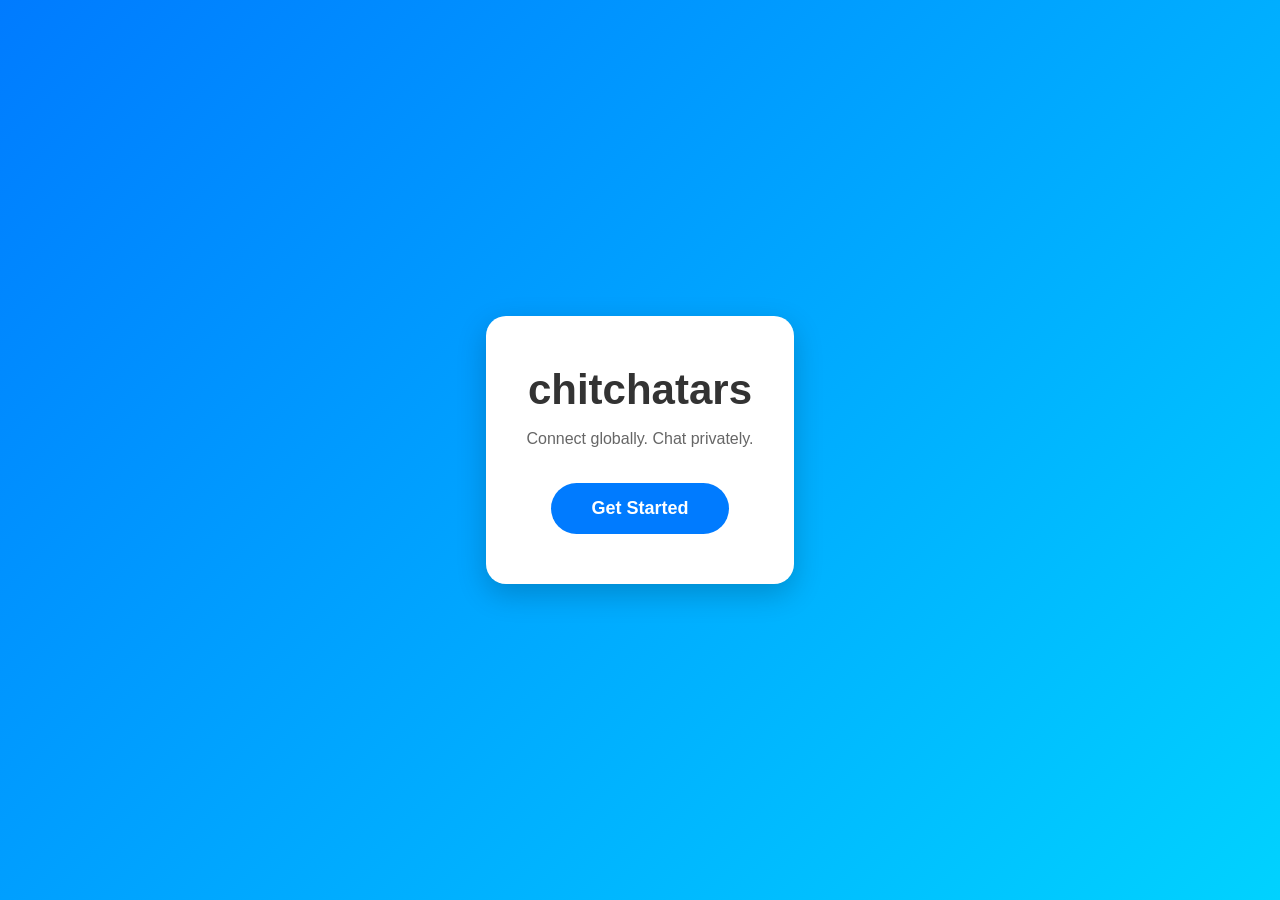
<file: index.html>
<!DOCTYPE html>
<html lang="en">
<head>
    <meta charset="UTF-8">
    <meta name="viewport" content="width=device-width, initial-scale=1.0">
    <title>chitchatars - Home</title>
    <link href="style.css" rel="stylesheet" type="text/css" />
</head>
<body class="landing-body">
    <div class="landing-container">
        <div class="landing-content">
            <h1 class="logo-large">chitchatars</h1>
            <p class="tagline">Connect globally. Chat privately.</p>
            <a href="login.html" class="get-started-btn">Get Started</a>
        </div>
    </div>
</body>
</html>
</file>
<file: style.css>
body {
    background-color: #e0f7fa; 
    font-family: sans-serif;
    display: flex;
    justify-content: center;
    align-items: center;
    height: 100vh;
    margin: 0;
}

.login-box {
    background-color: white;
    padding: 30px;
    border-radius: 12px;
    box-shadow: 0 8px 20px rgba(0,0,0,0.1);
    width: 350px;
    text-align: center;
}

h2 {
    color: #333;
    margin-bottom: 20px;
}

.input-group {
    text-align: left;
    margin-bottom: 15px;
}

.input-group label {
    font-size: 14px;
    color: #666;
    display: block;
    margin-bottom: 5px;
}

.input-group input {
    width: 100%;
    padding: 10px;
    border: 1px solid #ccc;
    border-radius: 6px;
    box-sizing: border-box;
}

.avatar-section p {
    font-weight: bold;
    margin-bottom: 10px;
    color: #444;
}

.avatar-grid {
    display: flex;
    justify-content: space-around;
    margin-bottom: 20px;
}

.avatar {
    width: 55px;
    height: 55px;
    border-radius: 50%;
    cursor: pointer;
    border: 3px solid transparent;
    transition: 0.2s;
}

.avatar.selected {
    border-color: #007bff;
    transform: scale(1.1);
}

#login-btn {
    width: 100%;
    padding: 12px;
    background-color: #007bff;
    color: white;
    border: none;
    border-radius: 6px;
    font-size: 16px;
    cursor: pointer;
}

#login-btn:hover {
    background-color: #0056b3;
}
     /* --- DASHBOARD STYLING --- */

.dashboard-container {
    display: flex;
    width: 100vw;
    height: 100vh;
    background-color: #f4f7f6;
}

.sidebar {
    width: 250px;
    background-color: #2c3e50;
    color: white;
    display: flex;
    flex-direction: column;
}

.logo {
    font-size: 24px;
    font-weight: bold;
    padding: 20px;
    text-align: center;
    border-bottom: 1px solid #34495e;
}

.nav-links {
    list-style: none;
    padding: 0;
    margin: 0;
}

.nav-links li {
    padding: 15px 20px;
    cursor: pointer;
    transition: 0.3s;
}

.nav-links li:hover, .nav-links li.active {
    background-color: #34495e;
    border-left: 4px solid #007bff;
}

.chat-area {
    flex: 1;
    display: flex;
    flex-direction: column;
    background-color: white;
}

.chat-header {
    padding: 20px;
    border-bottom: 1px solid #eee;
    background-color: #fafafa;
}

.chat-header h3 {
    margin: 0;
    color: #333;
}

.messages-container {
    flex: 1;
    padding: 20px;
    overflow-y: auto;
    display: flex;
    flex-direction: column;
    gap: 15px;
}

.message {
    display: flex;
    align-items: flex-end;
    max-width: 70%;
}

.message.received {
    align-self: flex-start;
}

.message.sent {
    align-self: flex-end;
    flex-direction: row-reverse;
}

.chat-avatar {
    width: 40px;
    height: 40px;
    border-radius: 50%;
    margin: 0 10px;
}

.message-content {
    background-color: #f1f0f0;
    padding: 10px 15px;
    border-radius: 15px;
}

.message.sent .message-content {
    background-color: #007bff;
    color: white;
}

.sender-name {
    font-size: 12px;
    font-weight: bold;
    color: #666;
    margin-bottom: 5px;
    display: block;
}

.message.sent .sender-name {
    display: none;
}

.chat-input-area {
    padding: 20px;
    border-top: 1px solid #eee;
    display: flex;
    gap: 10px;
    background-color: #fafafa;
}

.chat-input-area input {
    flex: 1;
    padding: 12px;
    border: 1px solid #ddd;
    border-radius: 20px;
    outline: none;
}

.send-btn {
    padding: 10px 20px;
    background-color: #007bff;
    color: white;
    border: none;
    border-radius: 20px;
    cursor: pointer;
}

.send-btn:hover {
    background-color: #0056b3;
}

/* --- MOBILE MENU STYLING --- */
.menu-toggle {
    display: none;
    background: none;
    border: none;
    font-size: 24px;
    cursor: pointer;
    margin-right: 15px;
    color: #333;
}

.chat-header {
    display: flex;
    align-items: center;
}

/* When the screen is smaller than a tablet */
@media (max-width: 768px) {
    .menu-toggle {
        display: block; /* Show the hamburger button */
    }
    
    .sidebar {
        position: absolute;
        left: -250px; /* Hide sidebar off the left side of the screen */
        height: 100vh;
        z-index: 1000;
        transition: 0.3s ease; /* Smooth sliding animation */
    }
    
    .sidebar.active {
        left: 0; /* Slide sidebar onto the screen */
        box-shadow: 2px 0 15px rgba(0,0,0,0.5);
    }
}
/* --- NEW WELCOME SCREEN STYLING --- */
.subtitle {
    font-size: 14px;
    color: #555;
    font-weight: normal;
    display: block;
    margin-top: 5px;
}

.auth-toggle {
    display: flex;
    justify-content: space-between;
    margin-bottom: 20px;
    background-color: #f1f1f1;
    border-radius: 8px;
    overflow: hidden;
}

.auth-toggle button {
    flex: 1;
    padding: 10px;
    border: none;
    background: none;
    cursor: pointer;
    font-size: 14px;
    color: #333;
    transition: 0.3s;
}

.auth-toggle button.active {
    background-color: #007bff;
    color: white;
    font-weight: bold;
}
/* --- APP NAVIGATION & NEW SCREENS --- */
.panel-screen {
    flex: 1;
    display: flex;
    flex-direction: column;
    overflow-y: auto;
}

#panel-friends, #panel-settings {
    padding: 20px;
    background-color: #fafafa;
}

#panel-friends h4, #panel-settings h4 {
    margin-top: 0;
    color: #333;
}

.friend-card {
    display: flex;
    align-items: center;
    background-color: white;
    padding: 15px;
    border-radius: 10px;
    margin-top: 15px;
    box-shadow: 0 2px 5px rgba(0,0,0,0.05);
}

.friend-info {
    flex: 1;
}

.friend-info p {
    margin: 5px 0 0 0;
    font-size: 13px;
    color: #777;
}

.friend-actions button {
    padding: 8px 12px;
    border: none;
    border-radius: 5px;
    cursor: pointer;
    margin-left: 5px;
    font-weight: bold;
}

.accept-btn {
    background-color: #28a745;
    color: white;
}

.decline-btn {
    background-color: #dc3545;
    color: white;
}

.logout-btn {
    padding: 10px 20px;
    background-color: #dc3545;
    color: white;
    border: none;
    border-radius: 5px;
    cursor: pointer;
    margin-top: 20px;
    font-weight: bold;
}
/* --- HOME / LANDING PAGE STYLING --- */
.landing-body {
    background: linear-gradient(135deg, #007bff, #00d2ff);
    margin: 0;
    font-family: sans-serif;
    display: flex;
    justify-content: center;
    align-items: center;
    height: 100vh;
}

.landing-container {
    text-align: center;
    padding: 20px;
}

.landing-content {
    background: white;
    padding: 50px 40px;
    border-radius: 20px;
    box-shadow: 0 10px 30px rgba(0,0,0,0.2);
}

.logo-large {
    font-size: 42px;
    color: #333;
    margin: 0 0 10px 0;
    font-weight: bold;
}

.tagline {
    font-size: 16px;
    color: #666;
    margin-bottom: 35px;
}

.get-started-btn {
    display: inline-block;
    padding: 15px 40px;
    background-color: #007bff;
    color: white;
    text-decoration: none;
    font-size: 18px;
    font-weight: bold;
    border-radius: 30px;
    transition: 0.3s;
}

.get-started-btn:hover {
    background-color: #0056b3;
    transform: scale(1.05);
}
/* --- INSTA-STYLE LOADING SCREEN --- */
#loading-screen {
    position: fixed;
    top: 0;
    left: 0;
    width: 100%;
    height: 100%;
    background-color: white;
    display: flex;
    flex-direction: column;
    justify-content: space-between;
    align-items: center;
    z-index: 9999;
    transition: opacity 0.5s ease;
    padding: 40px 0 30px 0; 
    box-sizing: border-box;
    font-family: sans-serif;
}

.loading-logo-container {
    flex: 1;
    display: flex;
    align-items: center;
}

.loading-footer p {
    color: #888;
    font-size: 14px;
    margin: 0;
    letter-spacing: 1px;
}

/* The Animated Logo */
.loading-logo {
    font-size: 42px;
    color: #007bff; 
    margin: 0;
    font-weight: bold;
    opacity: 0; 
    animation: elegantFade 1.2s ease-out forwards;
}

@keyframes elegantFade {
    0% { 
        opacity: 0; 
        letter-spacing: -2px; 
    }
    100% { 
        opacity: 1; 
        letter-spacing: 1px; 
    }
}
</file>
